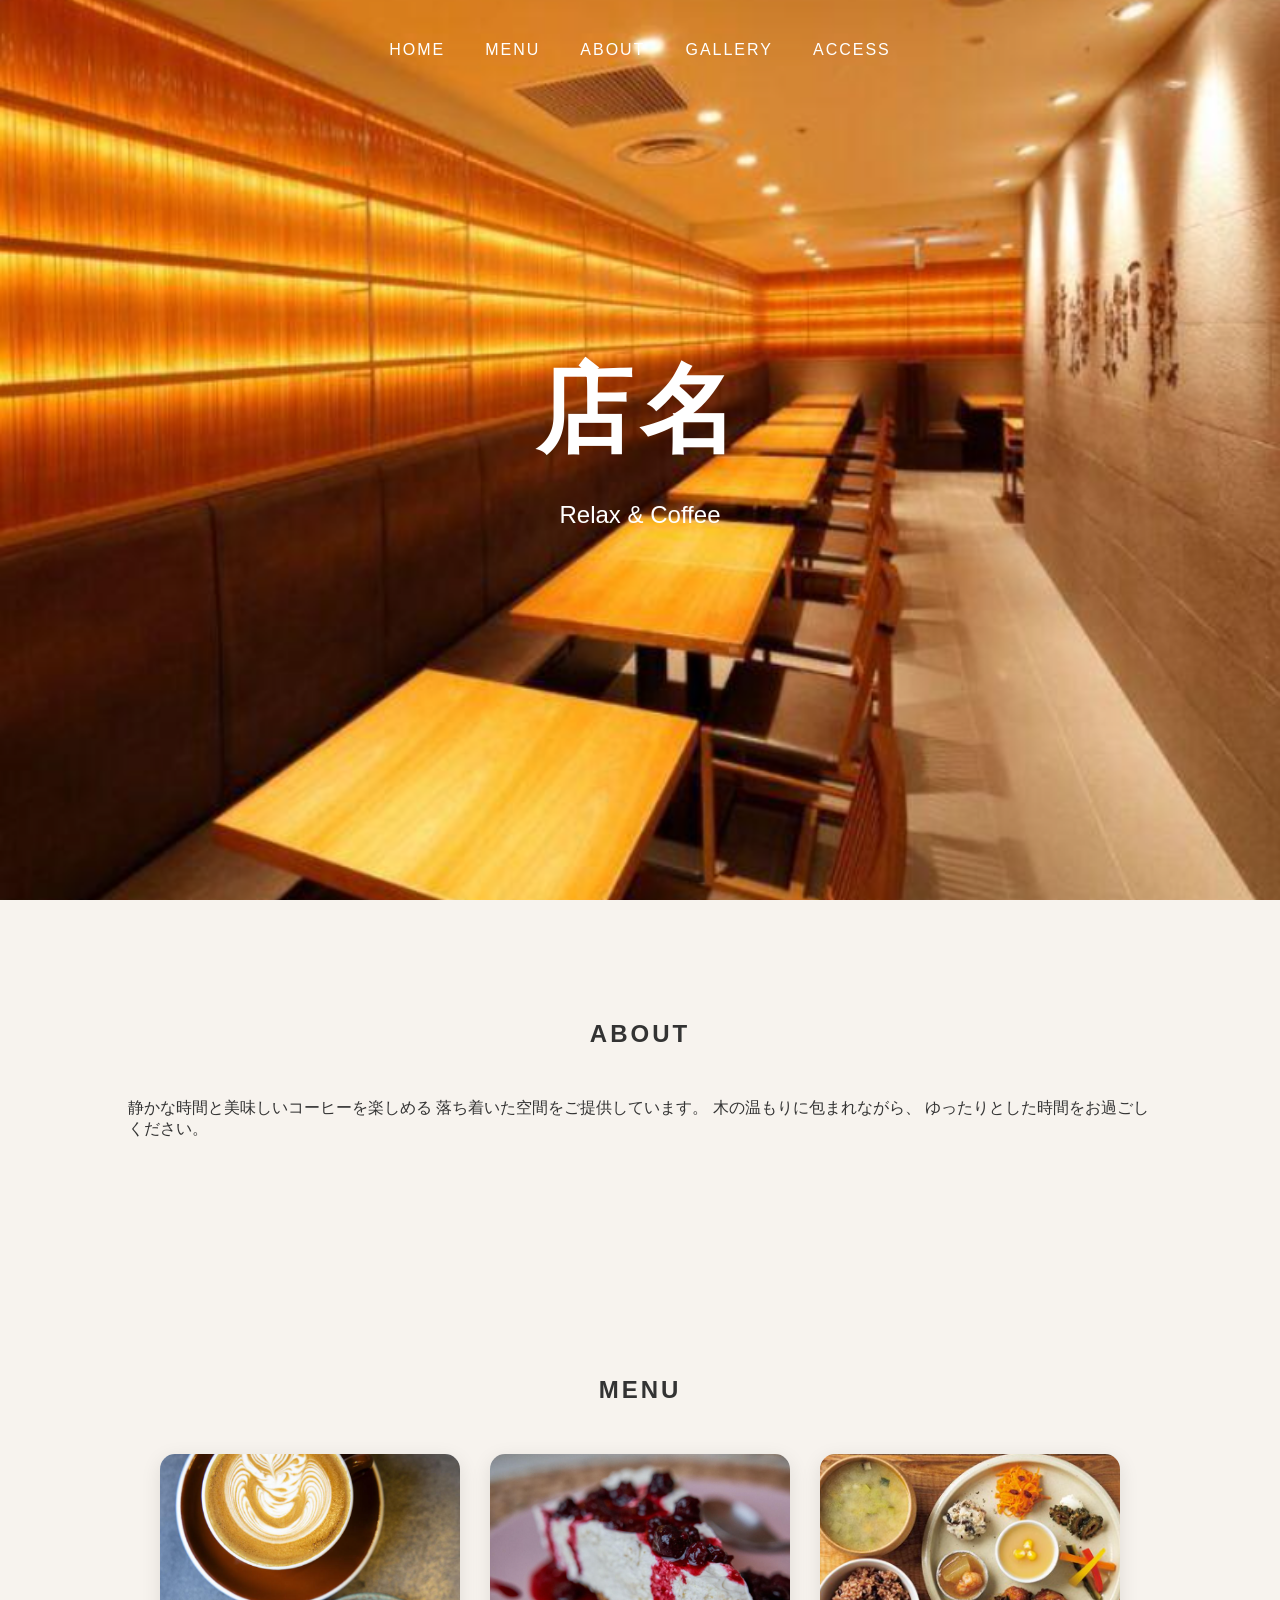
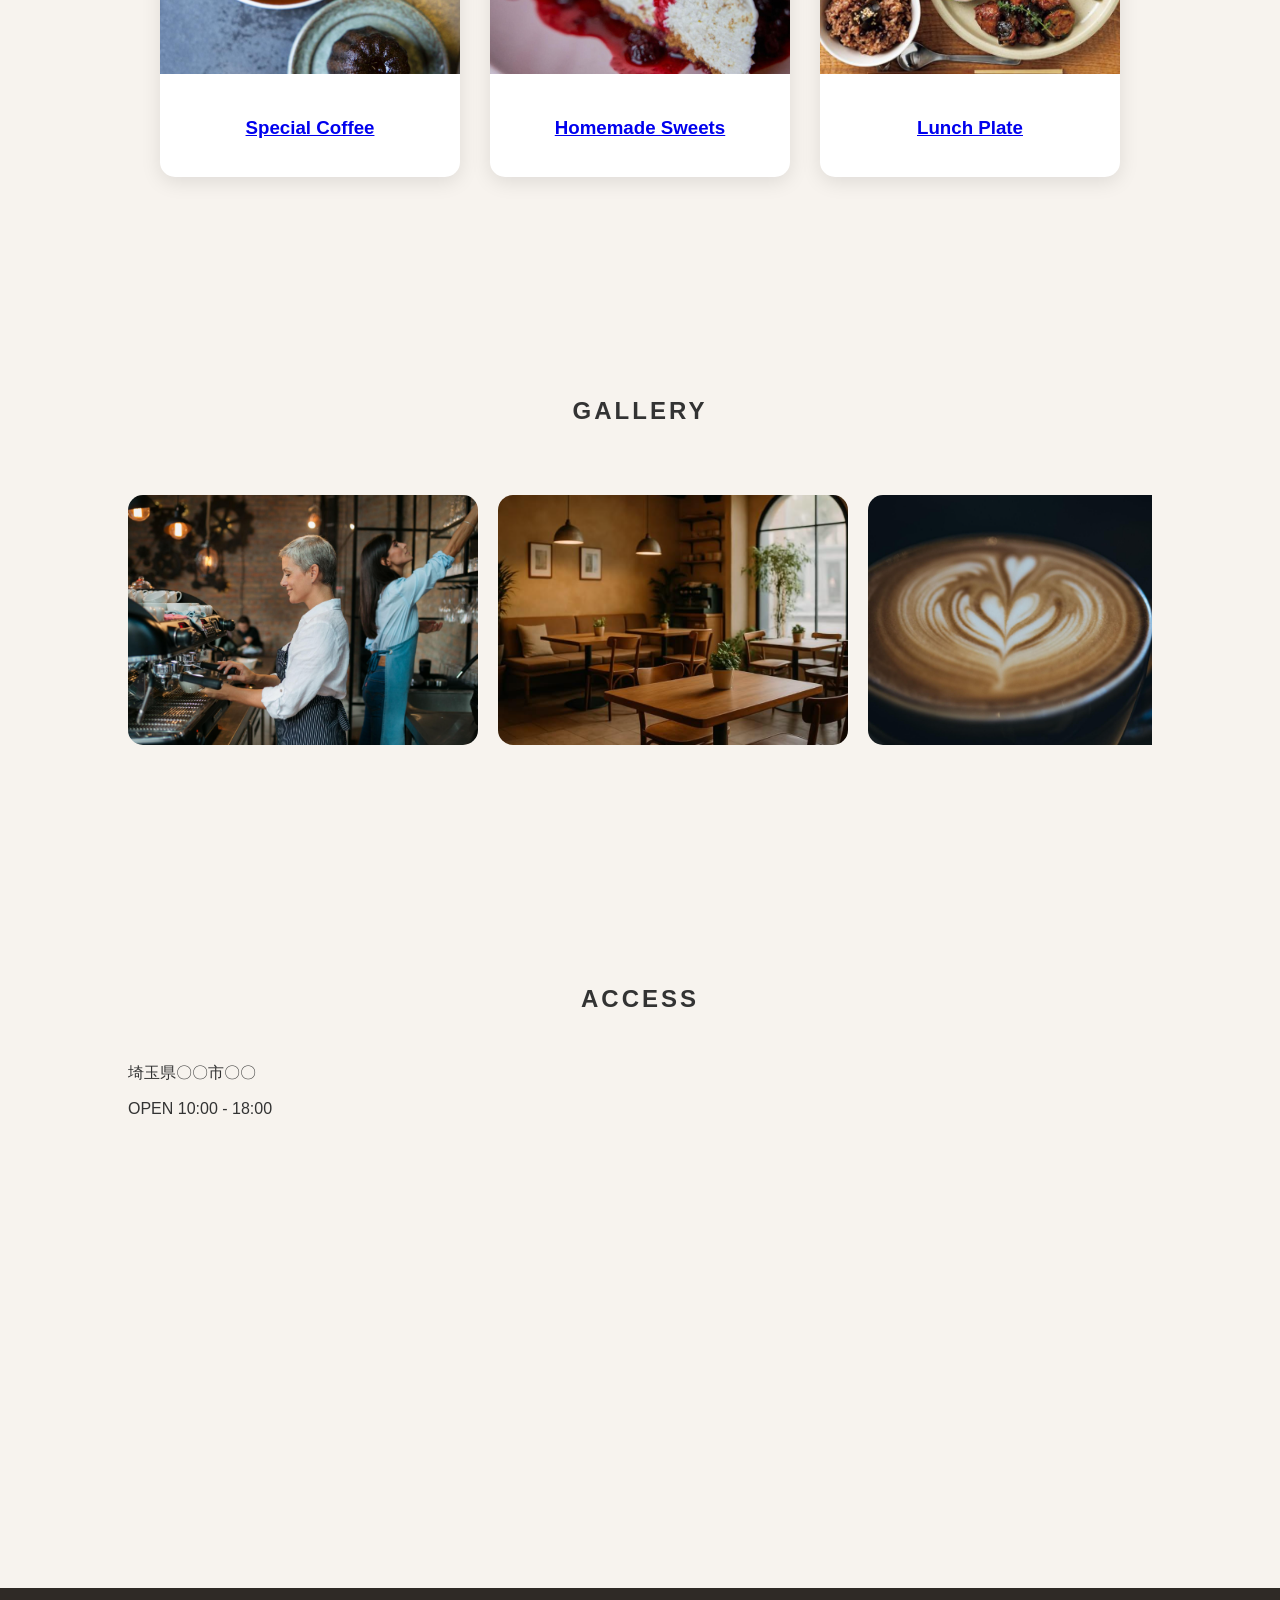
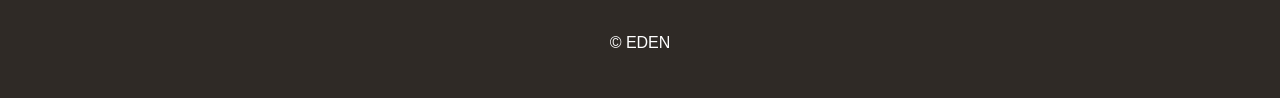
<file: index.html>
<!DOCTYPE html>
<html lang="ja">
<head>
<meta charset="UTF-8">
<meta name="viewport" content="width=device-width, initial-scale=1.0">
<title>test</title>
<link rel="stylesheet" href="style.css">
</head>

<body>

<nav>
    <ul>
        <li><a href="#home">HOME</a></li>
        <li><a href="#menu">MENU</a></li>
        <li><a href="#about">ABOUT</a></li>
        <li><a href="#gallery">GALLERY</a></li>
        <li><a href="#access">ACCESS</a></li>
    </ul>
</nav>

<header id="home" class="hero">
    <h1>店名</h1>
    <p>Relax & Coffee</p>
</header>

<section id="about">
    <h2>ABOUT</h2>

    <p>
        静かな時間と美味しいコーヒーを楽しめる
        落ち着いた空間をご提供しています。
        木の温もりに包まれながら、
        ゆったりとした時間をお過ごしください。
    </p>
</section>

<section id="menu">

    <h2>MENU</h2>

    <div class="cards">

        <div class="card">
            <a href="coffee.html">
                <img src="スクリーンショット 2026-06-01 103031.png" alt="Coffee">
                <h3>Special Coffee</h3>
            </a>
        </div>

        <div class="card">
            <a href="cake.html">
                <img src="スクリーンショット 2026-06-01 103039.png" alt="Cake">
                <h3>Homemade Sweets</h3>
            </a>
        </div>

        <div class="card">
            <a href="lunch.html">
                <img src="スクリーンショット 2026-06-01 103047.png" alt="Lunch">
                <h3>Lunch Plate</h3>
            </a>
        </div>

    </div>

</section>

<section id="gallery">
    <h2>GALLERY</h2>

    <div class="gallery-slider">

        <img src="G1.png" alt="">
        <img src="G2.png" alt="">
        <img src="G3.png" alt="">
        <img src="G4.png" alt="">
        <img src="G5.png" alt="">
        <img src="G6.png" alt="">

    </div>
</section>

<section id="access">
    <h2>ACCESS</h2>

    <p>埼玉県〇〇市〇〇</p>
    <p>OPEN 10:00 - 18:00</p>

    <iframe
        src="https://www.google.com/maps/embed?pb="
        width="100%"
        height="350"
        style="border:0;"
        allowfullscreen=""
        loading="lazy">
    </iframe>

</section>

<footer>
    <p>© EDEN</p>
</footer>

</body>
</html>
</file>
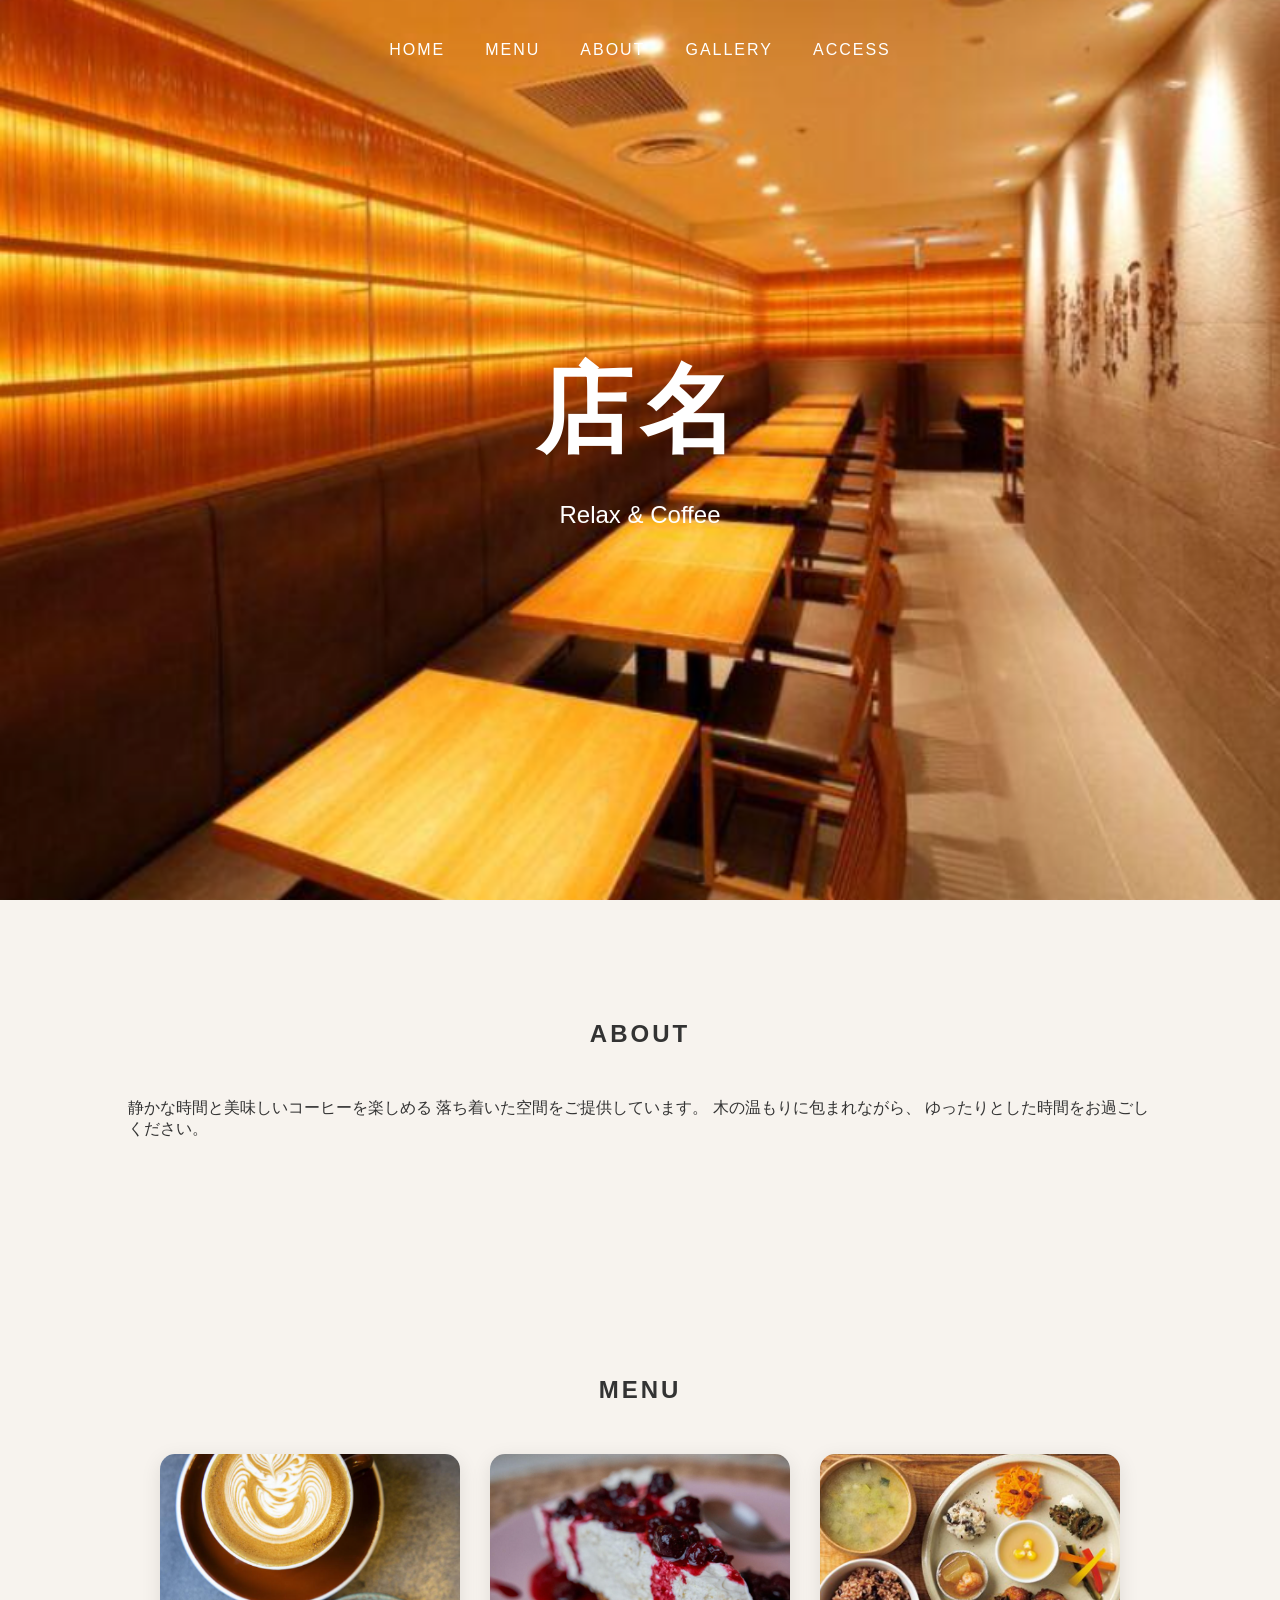
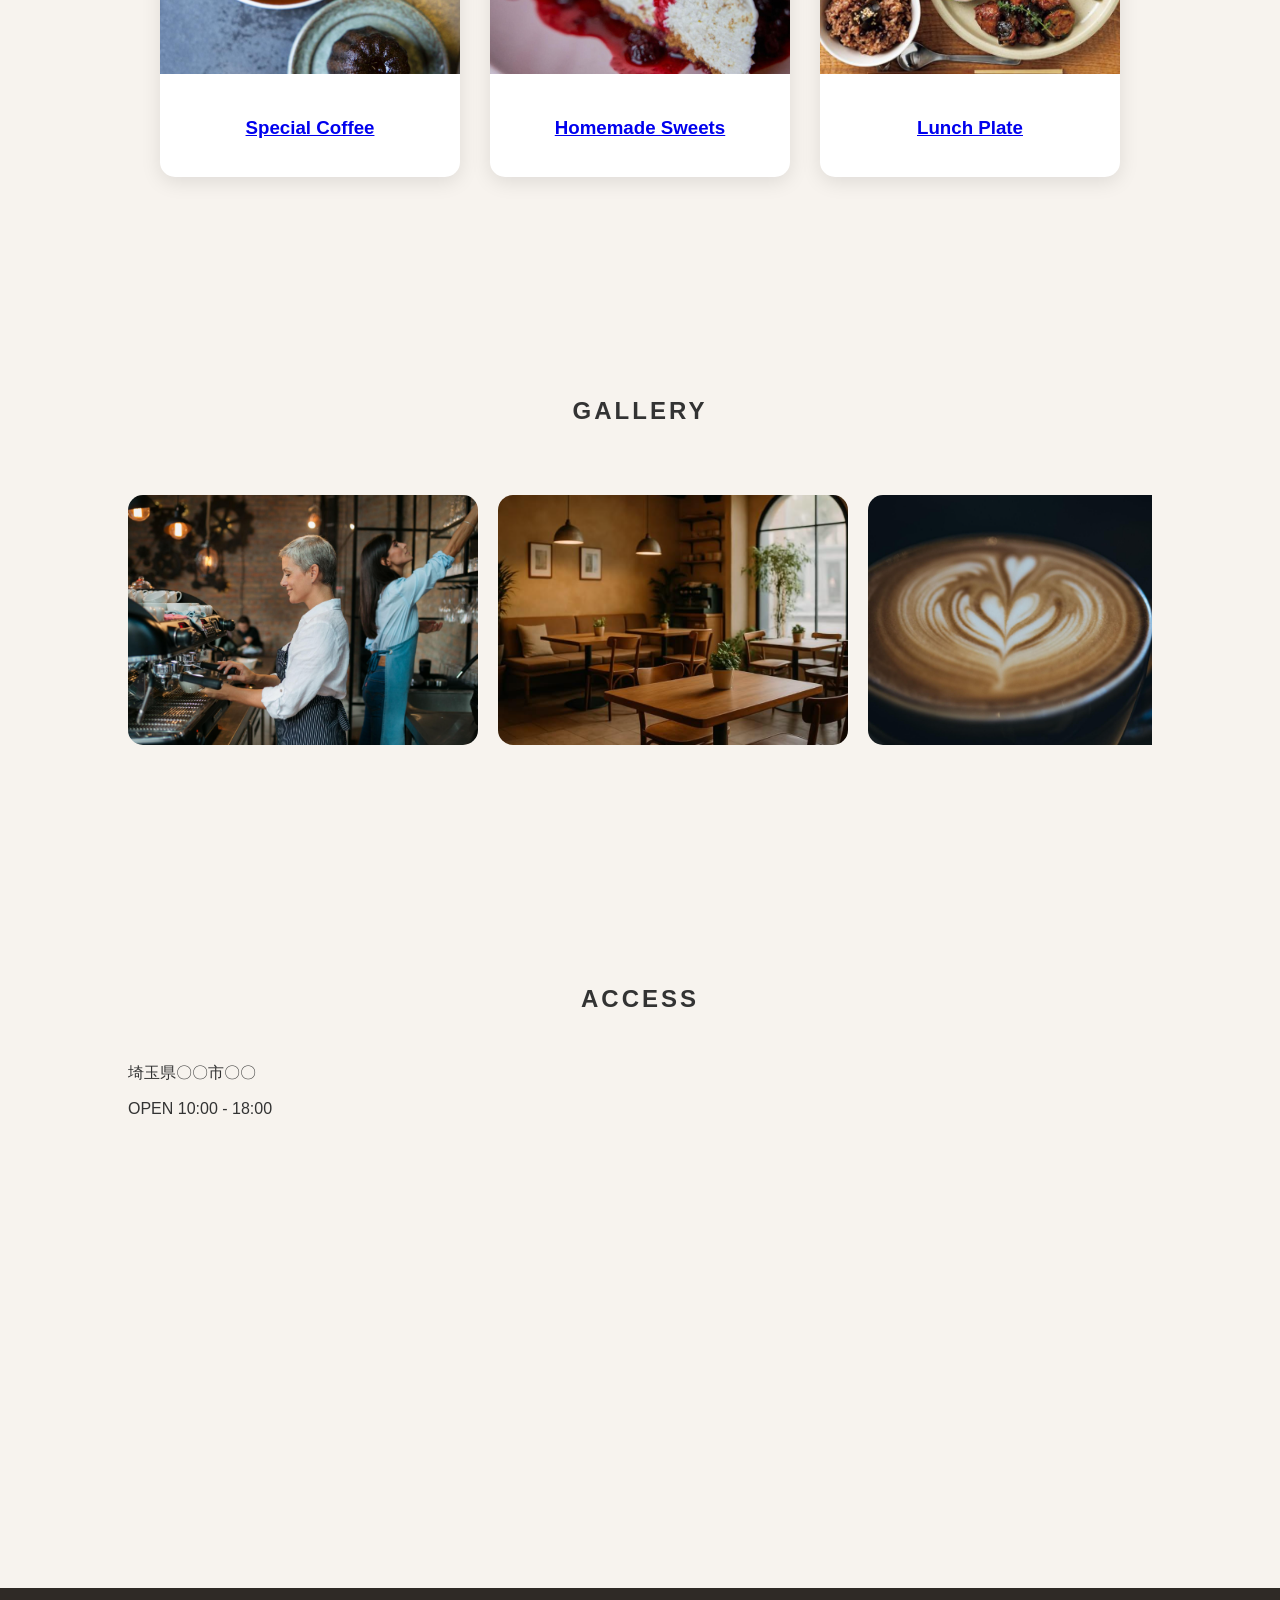
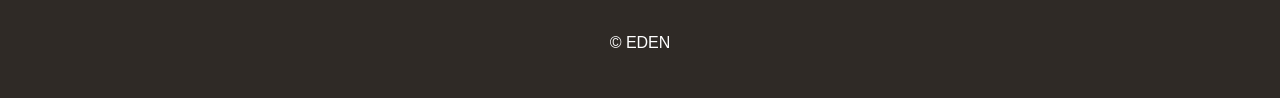
<file: blog.html>
<!DOCTYPE html>
<html lang="ja">
<head>
<meta charset="UTF-8">
<meta name="viewport" content="width=device-width, initial-scale=1.0">
<title>EDEN</title>
<link rel="stylesheet" href="style.css">
</head>

<body>

<nav>
    <ul>
        <li><a href="#home">HOME</a></li>
        <li><a href="#menu">MENU</a></li>
        <li><a href="#about">ABOUT</a></li>
        <li><a href="#gallery">GALLERY</a></li>
        <li><a href="#access">ACCESS</a></li>
    </ul>
</nav>

<header id="home" class="hero">
    <h1>店名</h1>
    <p>Relax & Coffee</p>
</header>

<section id="about">
    <h2>ABOUT</h2>

    <p>
        静かな時間と美味しいコーヒーを楽しめる
        落ち着いた空間をご提供しています。
        木の温もりに包まれながら、
        ゆったりとした時間をお過ごしください。
    </p>
</section>

<section id="menu">

    <h2>MENU</h2>

    <div class="cards">

        <div class="card">
            <a href="coffee.html">
                <img src="スクリーンショット 2026-06-01 103031.png" alt="Coffee">
                <h3>Special Coffee</h3>
            </a>
        </div>

        <div class="card">
            <a href="cake.html">
                <img src="スクリーンショット 2026-06-01 103039.png" alt="Cake">
                <h3>Homemade Sweets</h3>
            </a>
        </div>

        <div class="card">
            <a href="lunch.html">
                <img src="スクリーンショット 2026-06-01 103047.png" alt="Lunch">
                <h3>Lunch Plate</h3>
            </a>
        </div>

    </div>

</section>

<section id="gallery">
    <h2>GALLERY</h2>

    <div class="gallery-slider">

        <img src="G1.png" alt="">
        <img src="G2.png" alt="">
        <img src="G3.png" alt="">
        <img src="G4.png" alt="">
        <img src="G5.png" alt="">
        <img src="G6.png" alt="">

    </div>
</section>

<section id="access">
    <h2>ACCESS</h2>

    <p>埼玉県〇〇市〇〇</p>
    <p>OPEN 10:00 - 18:00</p>

    <iframe
        src="https://www.google.com/maps/embed?pb="
        width="100%"
        height="350"
        style="border:0;"
        allowfullscreen=""
        loading="lazy">
    </iframe>

</section>

<footer>
    <p>© EDEN</p>
</footer>

</body>
</html>
</file>
<file: style.css>
body{
    margin:0;
    font-family:"Yu Gothic",sans-serif;
    background:#f7f3ee;
    color:#333;
}

nav{
    position:absolute;
    width:100%;
    top:0;
    left:0;
    z-index:10;
}

nav ul{
    display:flex;
    justify-content:center;
    list-style:none;
    gap:40px;
    padding:25px;
}

nav a{
    color:white;
    text-decoration:none;
    letter-spacing:2px;
}

.hero{
    height:100vh;
    background-image:url("店内.png");
    background-size:cover;
    background-position:center;

    display:flex;
    flex-direction:column;
    justify-content:center;
    align-items:center;

    color:white;
}

.hero h1{
    font-size:6rem;
    margin:0;
    letter-spacing:8px;
}

.hero p{
    font-size:1.5rem;
}

section{
    padding:100px 10%;
}

h2{
    text-align:center;
    margin-bottom:50px;
    letter-spacing:3px;
}

.cards{
    display:flex;
    justify-content:center;
    gap:30px;
    flex-wrap:wrap;
}

.card{
    width:300px;
    background:white;
    border-radius:15px;
    overflow:hidden;
    box-shadow:0 5px 20px rgba(0,0,0,0.1);
}

.card img{
    width:100%;
    height:220px;
    object-fit:cover;
}

.card h3{
    text-align:center;
    padding:20px;
}

.access{
    text-align:center;
    background:#ebe4db;
}

footer{
    background:#2f2a26;
    color:white;
    text-align:center;
    padding:30px;
}
.gallery-slider{
    display:flex;
    gap:20px;

    overflow-x:auto;
    scroll-behavior:smooth;

    padding:20px 0;
}

.gallery-slider img{
    width:350px;
    height:250px;
    object-fit:cover;

    border-radius:15px;

    flex-shrink:0;
}

.gallery-slider::-webkit-scrollbar{
    height:8px;
}

.gallery-slider::-webkit-scrollbar-thumb{
    background:#999;
    border-radius:10px;
}
@media (max-width: 768px){

    .hero h1{
        font-size:3rem;
    }

    .hero p{
        font-size:1rem;
    }

    nav ul{
        gap:15px;
        padding:15px;
        flex-wrap:wrap;
    }

    nav a{
        font-size:0.9rem;
    }

    .card{
        width:100%;
        max-width:350px;
    }

    .gallery-slider img{
        width:250px;
        height:180px;
    }

    section{
        padding:60px 5%;
    }
}
</file>
